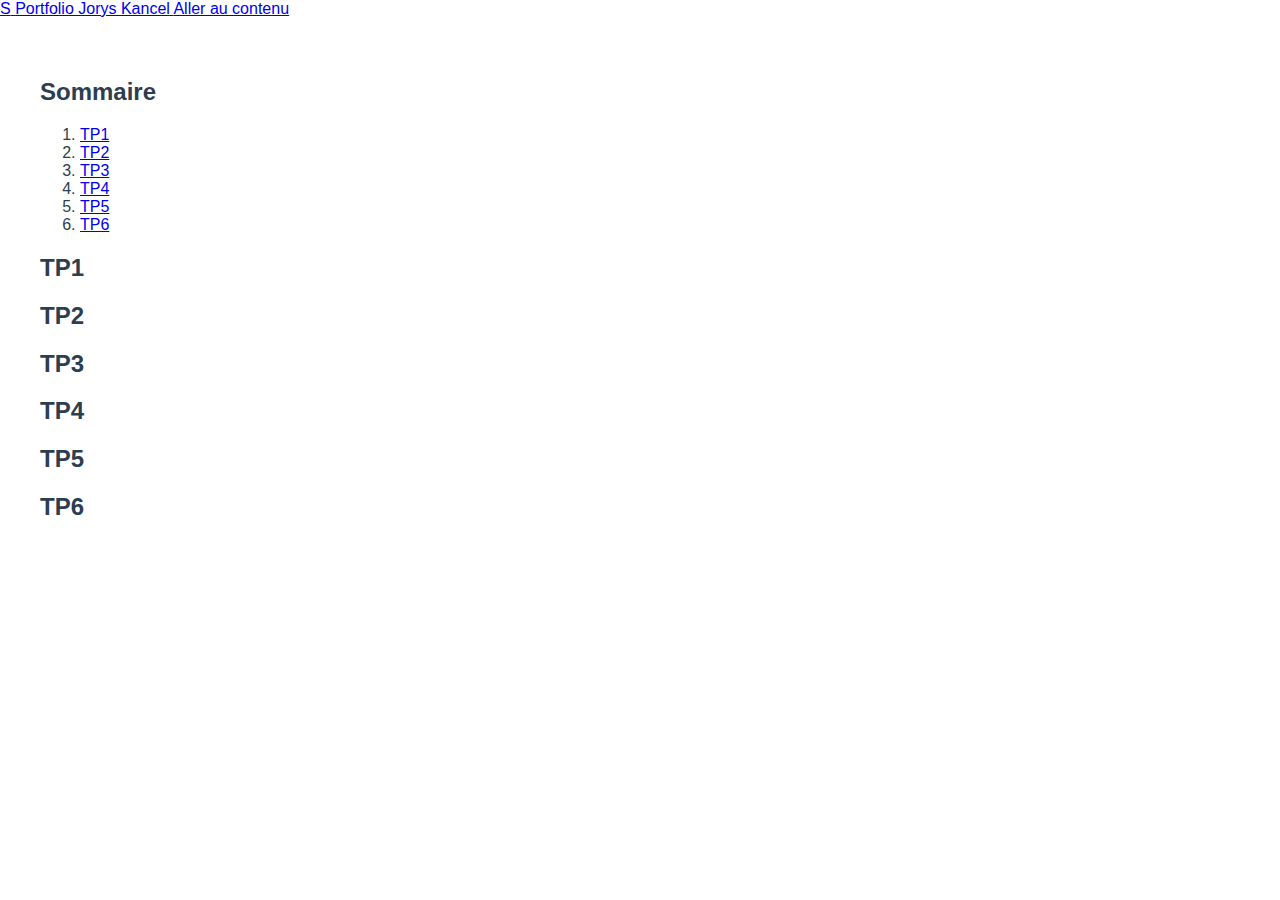
<file: index.html>
<!DOCTYPE html>
<html lang="fr">
<head>
<meta charset="utf-8" />
<meta name="viewport" content="width=device-width, initial-scale=1" />
<title>Sommaire — Mon Site</title>
<meta name="description" content="Page sommaire avec table des matières, sections et style responsive." />
<link rel="preconnect" href="https://fonts.googleapis.com">
<link rel="preconnect" href="https://fonts.gstatic.com" crossorigin>
<link href="https://fonts.googleapis.com/css2?family=Inter:wght@400;600;800&display=swap" rel="stylesheet">
<link rel="stylesheet" href="style.css" />
</head>
<body>
<header class="site-header">
<div class="container header-inner">
<a class="brand" href="#top" aria-label="Accueil">
<span class="logo" aria-hidden="true">S</span>
<span class="brand-text">Portfolio Jorys Kancel</span>
</a>
<a class="skip" href="#contenu">Aller au contenu</a>
</div>
</header>


<main id="top" class="container layout" role="main">
<!-- Table des matières (Sommaire) -->
<aside class="toc" aria-label="Table des matières">
<h2 class="toc__title">Sommaire</h2>
<nav class="toc__nav">
<ol>
<li><a href="#TP1">TP1</a></li>
<li><a href="#TP2">TP2</a></li>
<li><a href="#TP3">TP3</a></li>
<li><a href="#TP4">TP4</a></li>
<li><a href="#TP5">TP5</a></li>
<li><a href="#TP6">TP6</a></li>
</ol>
</nav>
</aside>
<article id="contenu" class="content">
    <section id="TP1" class="section"><h2>TP1</h2></section>
    <section id="TP2" class="section"><h2>TP2</h2></section>
    <section id="TP3" class="section"><h2>TP3</h2></section>
    <section id="TP4" class="section"><h2>TP4</h2></section>
    <section id="TP5" class="section"><h2>TP5</h2></section>
    <section id="TP6" class="section"><h2>TP6</h2></section>
  </article>
</file>
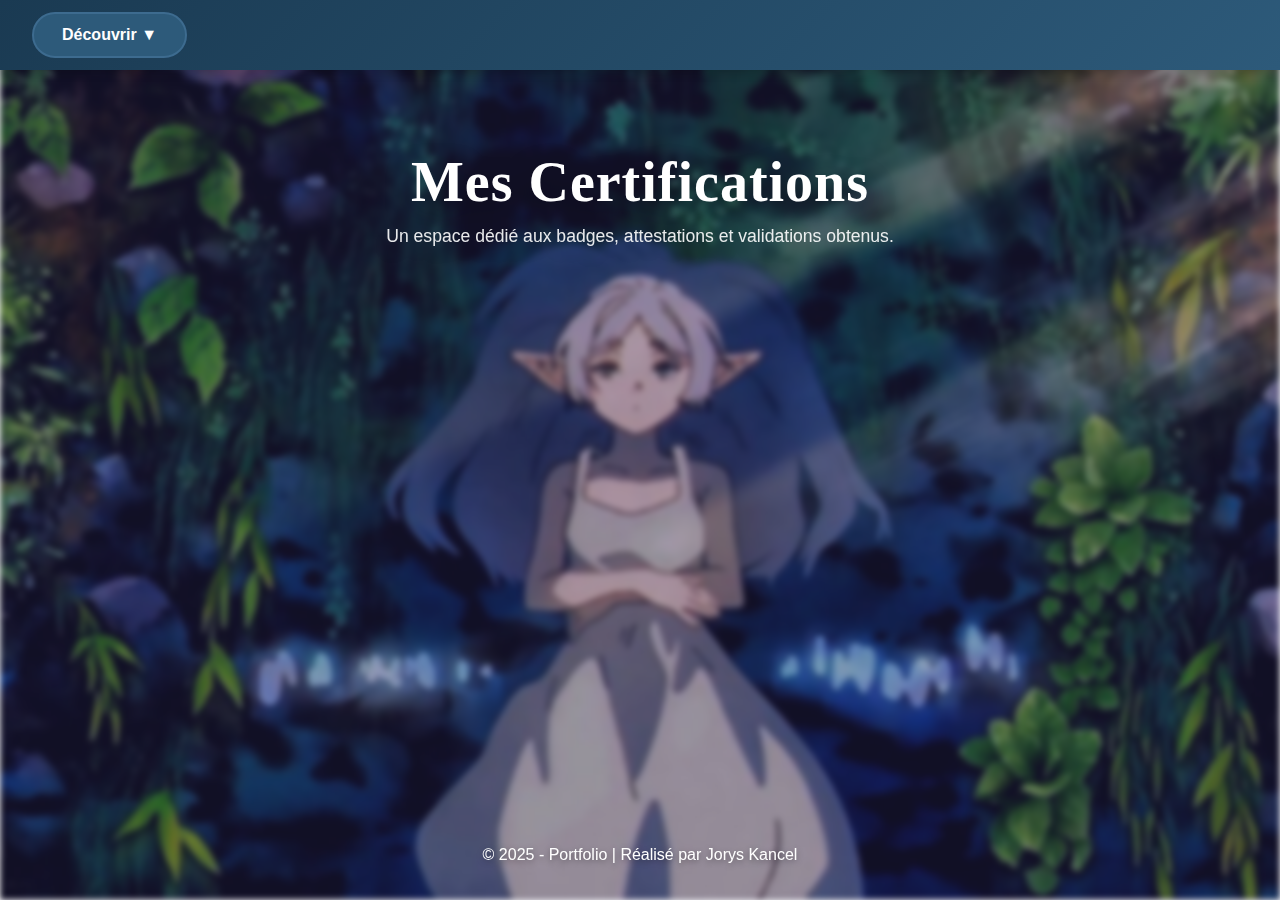
<file: certifications.html>
<!DOCTYPE html>
<html lang="fr">
<head>
    <meta charset="UTF-8">
    <meta name="viewport" content="width=device-width, initial-scale=1.0">
    <title>Mes Certifications - Mon Portfolio</title>
    <link rel="stylesheet" href="style.css">
</head>
<body class="rubrique-page">
    <nav class="navbar">
        <div class="dropdown">
            <button class="dropdown-toggle">Découvrir ▼</button>
            <ul class="submenu">
                <li><a href="travaux.html">Rubrique 1 : Mes Travaux</a></li>
                <li><a href="notes.html">Rubrique 2 : Mes Notes de cours</a></li>
                <li><a href="certifications.html">Rubrique 3 : Mes Certifications</a></li>
                <li><a href="projet_final.html">Rubrique 4 : Projet Final</a></li>
                <li><a href="diaporama.html">Rubrique 5 : Diaporama de Soutenance</a></li>
            </ul>
        </div>
    </nav>

    <main class="rubrique-content">
        <div class="rubrique-hero">
            <h1>Mes Certifications</h1>
            <p>Un espace dédié aux badges, attestations et validations obtenus.</p>
        </div>

    </main>

    <footer>
        <p>© 2025 - Portfolio | Réalisé par Jorys Kancel</p>
    </footer>

    <script>
        const dropdown = document.querySelector('.dropdown');
        const toggleBtn = document.querySelector('.dropdown-toggle');

        toggleBtn.addEventListener('click', () => {
            dropdown.classList.toggle('open');
        });

        document.addEventListener('click', (event) => {
            if (!dropdown.contains(event.target) && dropdown.classList.contains('open')) {
                dropdown.classList.remove('open');
            }
        });
    </script>
</body>
</html>
</file>
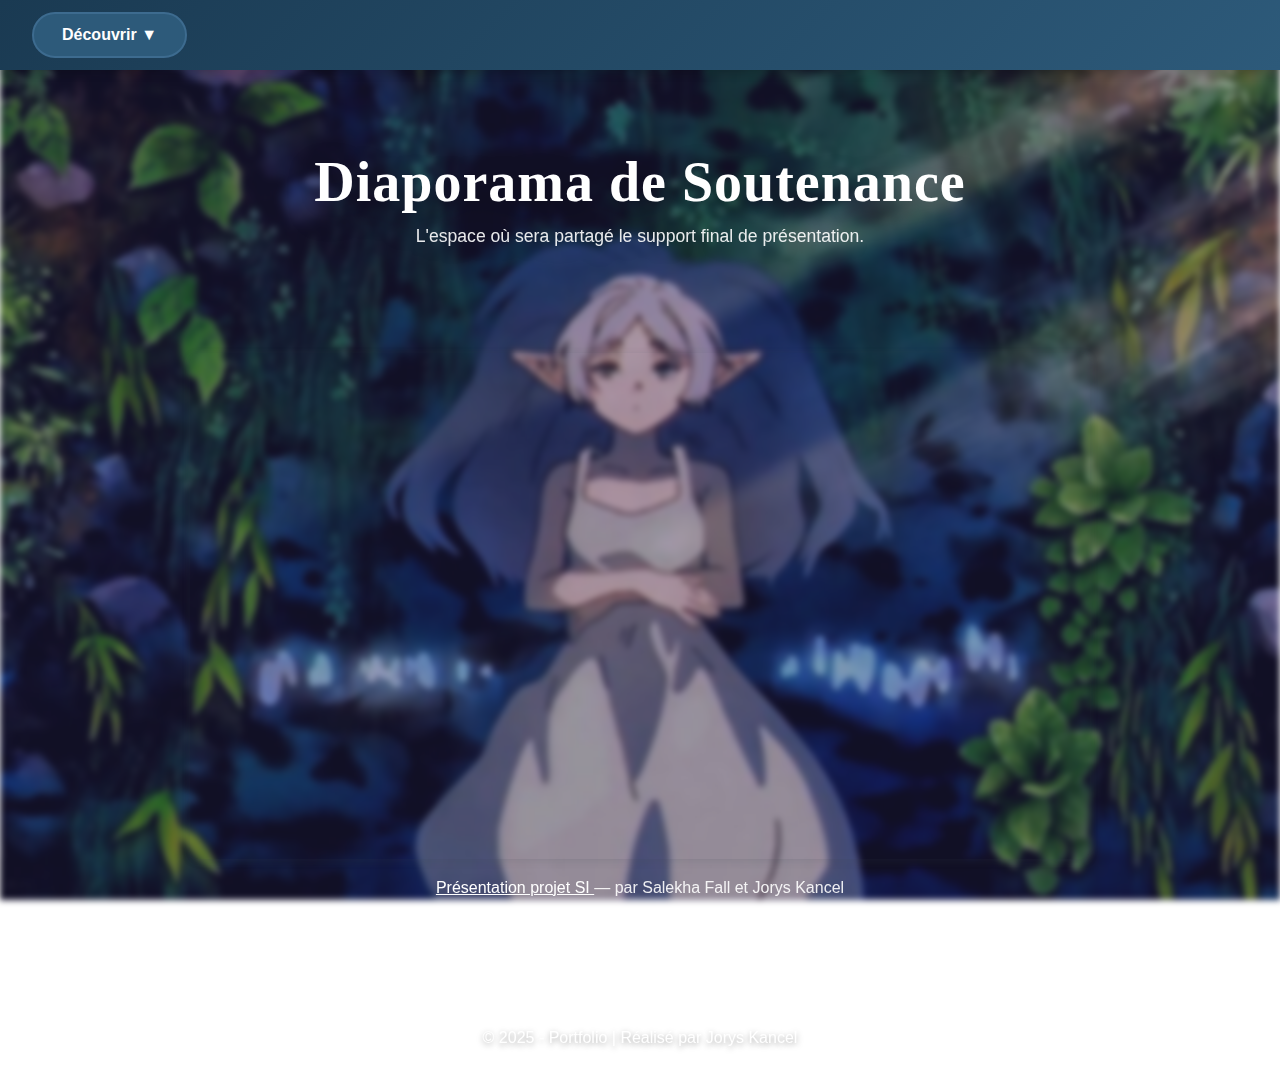
<file: diaporama.html>
<!DOCTYPE html>
<html lang="fr">
<head>
    <meta charset="UTF-8">
    <meta name="viewport" content="width=device-width, initial-scale=1.0">
    <title>Diaporama de Soutenance - Mon Portfolio</title>
    <link rel="stylesheet" href="style.css">
</head>
<body class="rubrique-page">
    <nav class="navbar">
        <div class="dropdown">
            <button class="dropdown-toggle">Découvrir ▼</button>
            <ul class="submenu">
                <li><a href="travaux.html">Rubrique 1 : Mes Travaux</a></li>
                <li><a href="notes.html">Rubrique 2 : Mes Notes de cours</a></li>
                <li><a href="certifications.html">Rubrique 3 : Mes Certifications</a></li>
                <li><a href="projet_final.html">Rubrique 4 : Projet Final</a></li>
                <li><a href="diaporama.html">Rubrique 5 : Diaporama de Soutenance</a></li>
            </ul>
        </div>
    </nav>

    <main class="rubrique-content">
        <div class="rubrique-hero">
            <h1>Diaporama de Soutenance</h1>
            <p>L'espace où sera partagé le support final de présentation.</p>
        </div>

        <section style="max-width: 900px; margin: 0 auto; padding: 20px;">
            <div style="position: relative; width: 100%; height: 0; padding-top: 56.25%; box-shadow: 0 2px 8px rgba(63,69,81,0.16); margin-top: 1.6em; margin-bottom: 0.9em; overflow: hidden; border-radius: 8px;">
                <iframe loading="lazy"
                    src="https://www.canva.com/design/DAG5gSnfC78/K8obz5IyRmwnClAVl70rfw/view?embed"
                    allowfullscreen
                    style="position: absolute; top: 0; left: 0; width: 100%; height: 100%; border: none;">
                </iframe>
            </div>

            <p style="text-align: center; color: rgba(255,255,255,0.9); margin-top: 20px;">
                <a href="https://www.canva.com/design/DAG5gSnfC78/K8obz5IyRmwnClAVl70rfw/view?utm_content=DAG5gSnfC78&utm_campaign=designshare&utm_medium=embeds&utm_source=link"
                   target="_blank" rel="noopener"
                   style="color: #ffffff; text-decoration: underline;">
                    Présentation projet SI
                </a>
                — par Salekha Fall et Jorys Kancel
            </p>
        </section>
    </main>

    <footer>
        <p>© 2025 - Portfolio | Réalisé par Jorys Kancel</p>
    </footer>

    <script>
        const dropdown = document.querySelector('.dropdown');
        const toggleBtn = document.querySelector('.dropdown-toggle');

        toggleBtn.addEventListener('click', () => {
            dropdown.classList.toggle('open');
        });

        document.addEventListener('click', (event) => {
            if (!dropdown.contains(event.target) && dropdown.classList.contains('open')) {
                dropdown.classList.remove('open');
            }
        });
    </script>
</body>
</html>
</file>
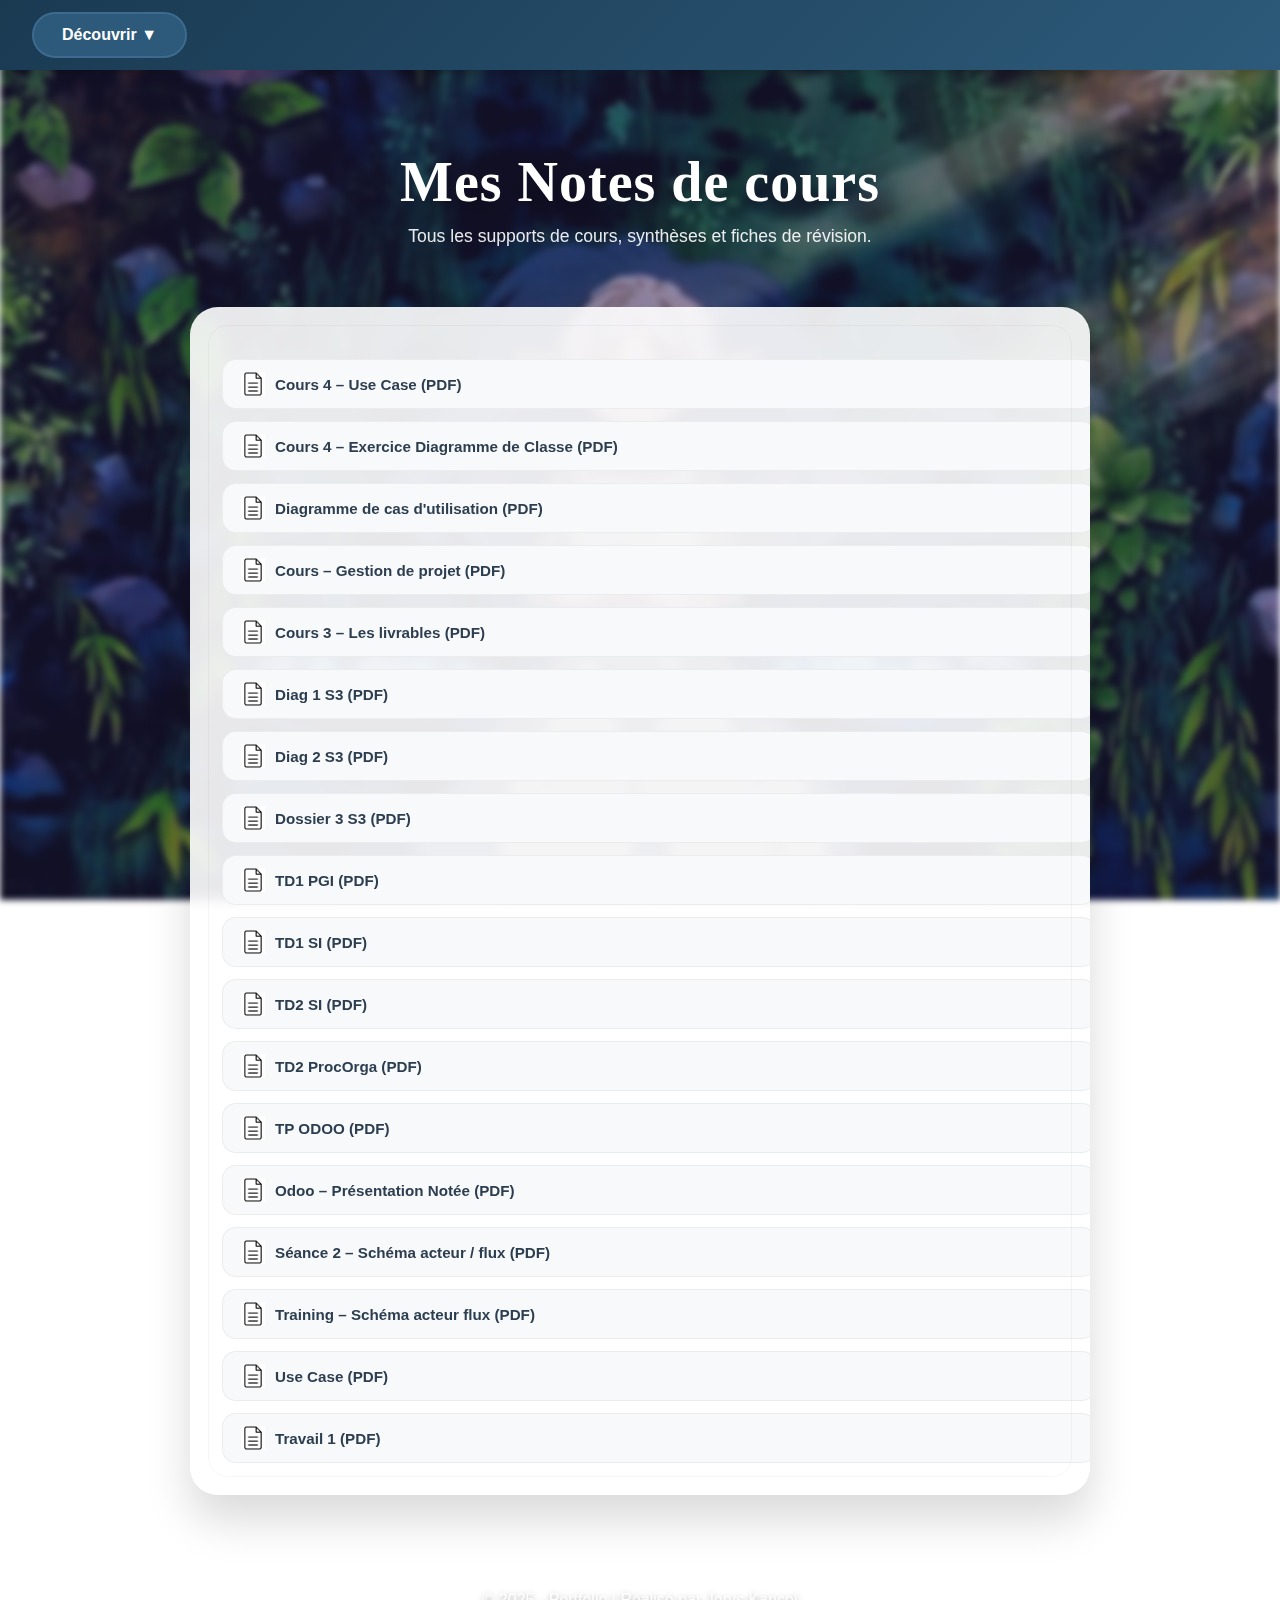
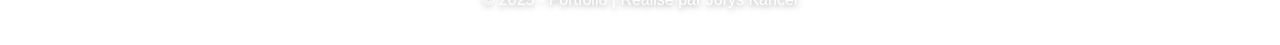
<file: notes.html>
<!DOCTYPE html>
<html lang="fr">
<head>
    <meta charset="UTF-8">
    <meta name="viewport" content="width=device-width, initial-scale=1.0">
    <title>Mes Notes de cours - Mon Portfolio</title>
    <link rel="stylesheet" href="style.css">
</head>
<body class="rubrique-page">
    <nav class="navbar">
        <div class="dropdown">
            <button class="dropdown-toggle">Découvrir ▼</button>
            <ul class="submenu">
                <li><a href="travaux.html">Rubrique 1 : Mes Travaux</a></li>
                <li><a href="notes.html">Rubrique 2 : Mes Notes de cours</a></li>
                <li><a href="certifications.html">Rubrique 3 : Mes Certifications</a></li>
                <li><a href="projet_final.html">Rubrique 4 : Projet Final</a></li>
                <li><a href="diaporama.html">Rubrique 5 : Diaporama de Soutenance</a></li>
            </ul>
        </div>
    </nav>

    <main class="rubrique-content">
        <div class="rubrique-hero">
            <h1>Mes Notes de cours</h1>
            <p>Tous les supports de cours, synthèses et fiches de révision.</p>
        </div>

        <section style="max-width: 900px; margin: 0 auto;">
            <article class="seance-card">
                <div class="documents-list">

    <div class="document">
        <img src="img/pdf-icon.png" alt="PDF" class="icon">
        <a href="documents/Cours 4-use-case.pdf" target="_blank">Cours 4 – Use Case (PDF)</a>
    </div>

    <div class="document">
        <img src="img/pdf-icon.png" alt="PDF" class="icon">
        <a href="documents/Cours-4-Exercice-diagramme-de-classe.pdf" target="_blank">Cours 4 – Exercice Diagramme de Classe (PDF)</a>
    </div>

    <div class="document">
        <img src="img/pdf-icon.png" alt="PDF" class="icon">
        <a href="documents/Cours3-diagramme-de-cas-d'utilisation.pdf" target="_blank">Diagramme de cas d'utilisation (PDF)</a>
    </div>

    <div class="document">
        <img src="img/pdf-icon.png" alt="PDF" class="icon">
        <a href="documents/Cours-gestion-de-projet.pdf" target="_blank">Cours – Gestion de projet (PDF)</a>
    </div>

    <div class="document">
        <img src="img/pdf-icon.png" alt="PDF" class="icon">
        <a href="documents/Cours-3-leslivrables.pdf" target="_blank">Cours 3 – Les livrables (PDF)</a>
    </div>

    <div class="document">
        <img src="img/pdf-icon.png" alt="PDF" class="icon">
        <a href="documents/Diag1S3.pdf" target="_blank">Diag 1 S3 (PDF)</a>
    </div>

    <div class="document">
        <img src="img/pdf-icon.png" alt="PDF" class="icon">
        <a href="documents/Diag2S3.pdf" target="_blank">Diag 2 S3 (PDF)</a>
    </div>

    <div class="document">
        <img src="img/pdf-icon.png" alt="PDF" class="icon">
        <a href="documents/dossier3S3.pdf" target="_blank">Dossier 3 S3 (PDF)</a>
    </div>

    <div class="document">
        <img src="img/pdf-icon.png" alt="PDF" class="icon">
        <a href="documents/td1PGI.pdf" target="_blank">TD1 PGI (PDF)</a>
    </div>

    <div class="document">
        <img src="img/pdf-icon.png" alt="PDF" class="icon">
        <a href="documents/TD1SI.pdf" target="_blank">TD1 SI (PDF)</a>
    </div>

    <div class="document">
        <img src="img/pdf-icon.png" alt="PDF" class="icon">
        <a href="documents/TD2SI.pdf" target="_blank">TD2 SI (PDF)</a>
    </div>

    <div class="document">
        <img src="img/pdf-icon.png" alt="PDF" class="icon">
        <a href="documents/TD2_ProcOrga.pdf" target="_blank">TD2 ProcOrga (PDF)</a>
    </div>

    <div class="document">
        <img src="img/pdf-icon.png" alt="PDF" class="icon">
        <a href="documents/TP ODOO.pdf" target="_blank">TP ODOO (PDF)</a>
    </div>

    <div class="document">
        <img src="img/pdf-icon.png" alt="PDF" class="icon">
        <a href="documents/Odoo_présentation_note.pdf" target="_blank">Odoo – Présentation Notée (PDF)</a>
    </div>

    <div class="document">
        <img src="img/pdf-icon.png" alt="PDF" class="icon">
        <a href="documents/Seance2-schéma-acteur-flux.pdf" target="_blank">Séance 2 – Schéma acteur / flux (PDF)</a>
    </div>

    <div class="document">
        <img src="img/pdf-icon.png" alt="PDF" class="icon">
        <a href="documents/training shéma acteur flux.pdf" target="_blank">Training – Schéma acteur flux (PDF)</a>
    </div>

    <div class="document">
        <img src="img/pdf-icon.png" alt="PDF" class="icon">
        <a href="documents/USE CASE.pdf" target="_blank">Use Case (PDF)</a>
    </div>

    <div class="document">
        <img src="img/pdf-icon.png" alt="PDF" class="icon">
        <a href="documents/travail1.pdf" target="_blank">Travail 1 (PDF)</a>
    </div>

</div>

            </article>
        </section>
    </main>

    <footer>
        <p>© 2025 - Portfolio | Réalisé par Jorys Kancel</p>
    </footer>

    <script>
        const dropdown = document.querySelector('.dropdown');
        const toggleBtn = document.querySelector('.dropdown-toggle');

        toggleBtn.addEventListener('click', () => {
            dropdown.classList.toggle('open');
        });

        document.addEventListener('click', (event) => {
            if (!dropdown.contains(event.target) && dropdown.classList.contains('open')) {
                dropdown.classList.remove('open');
            }
        });
    </script>
</body>
</html>
</file>
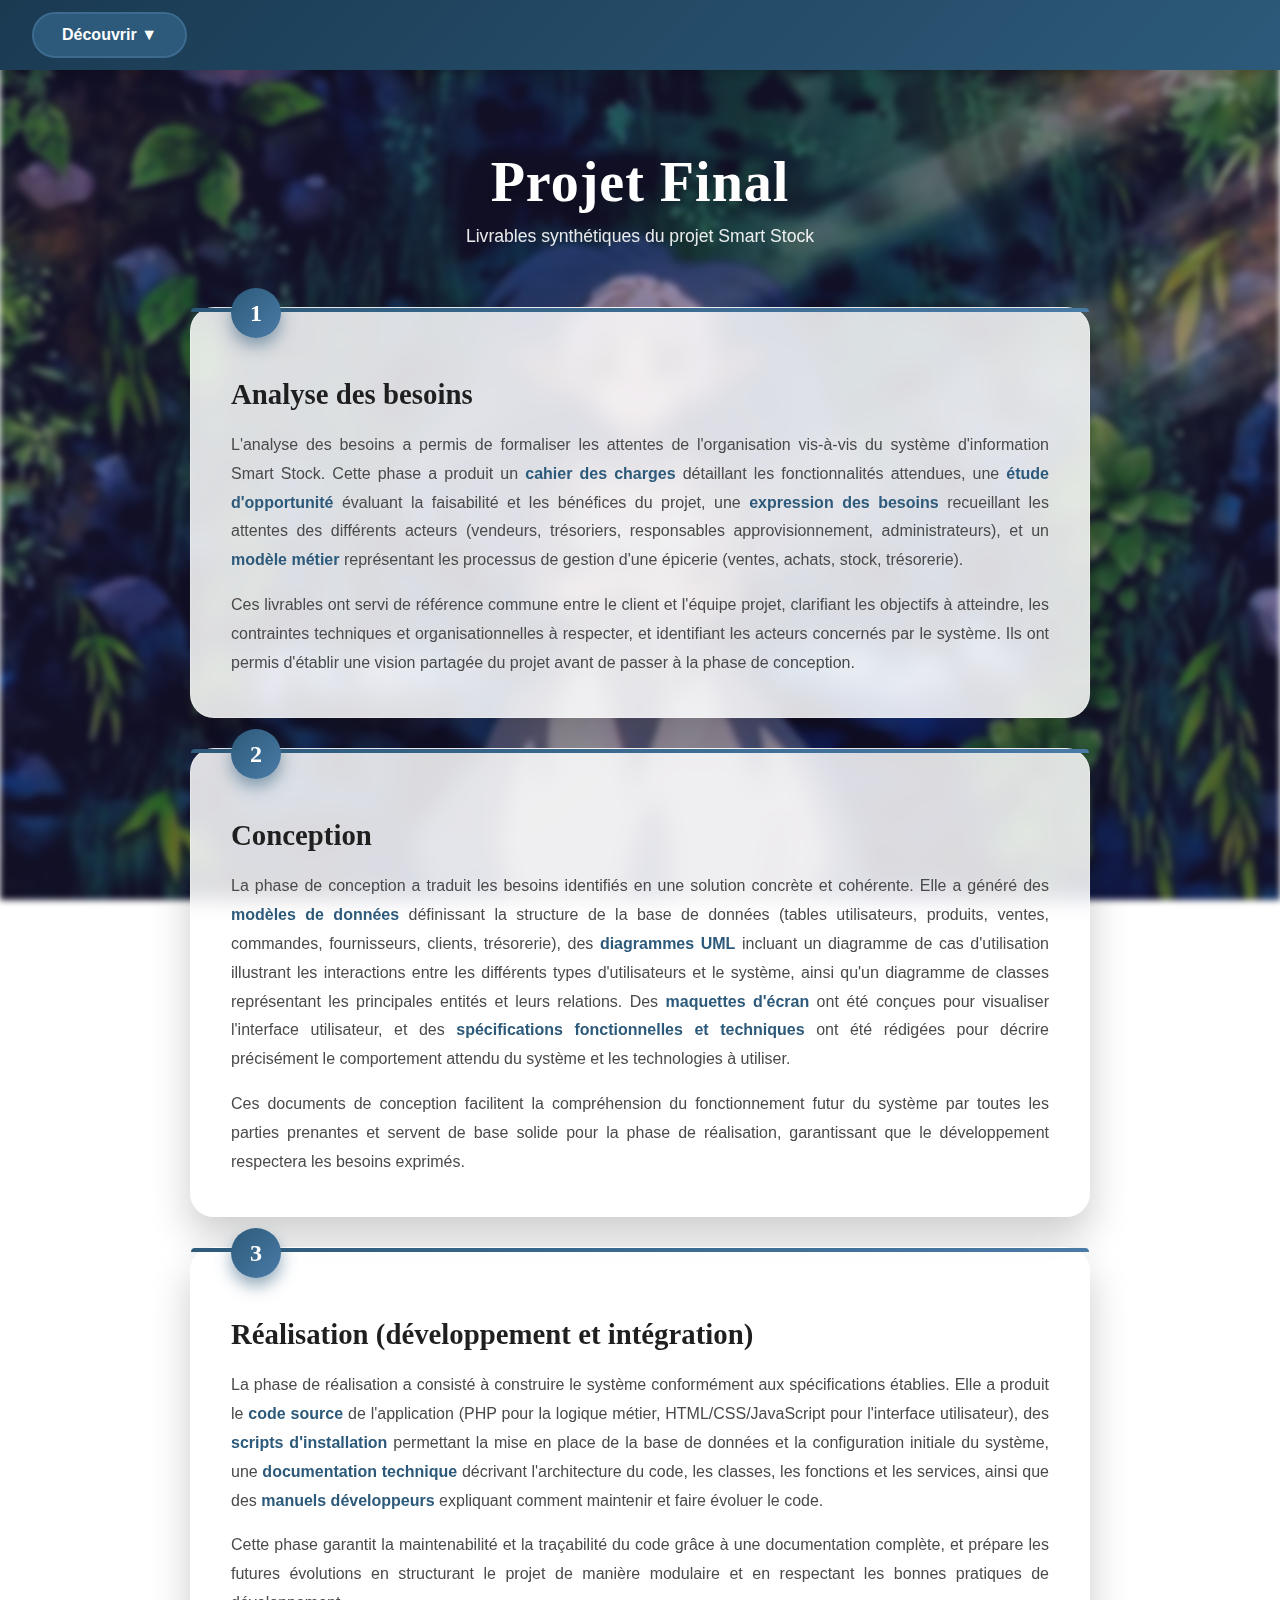
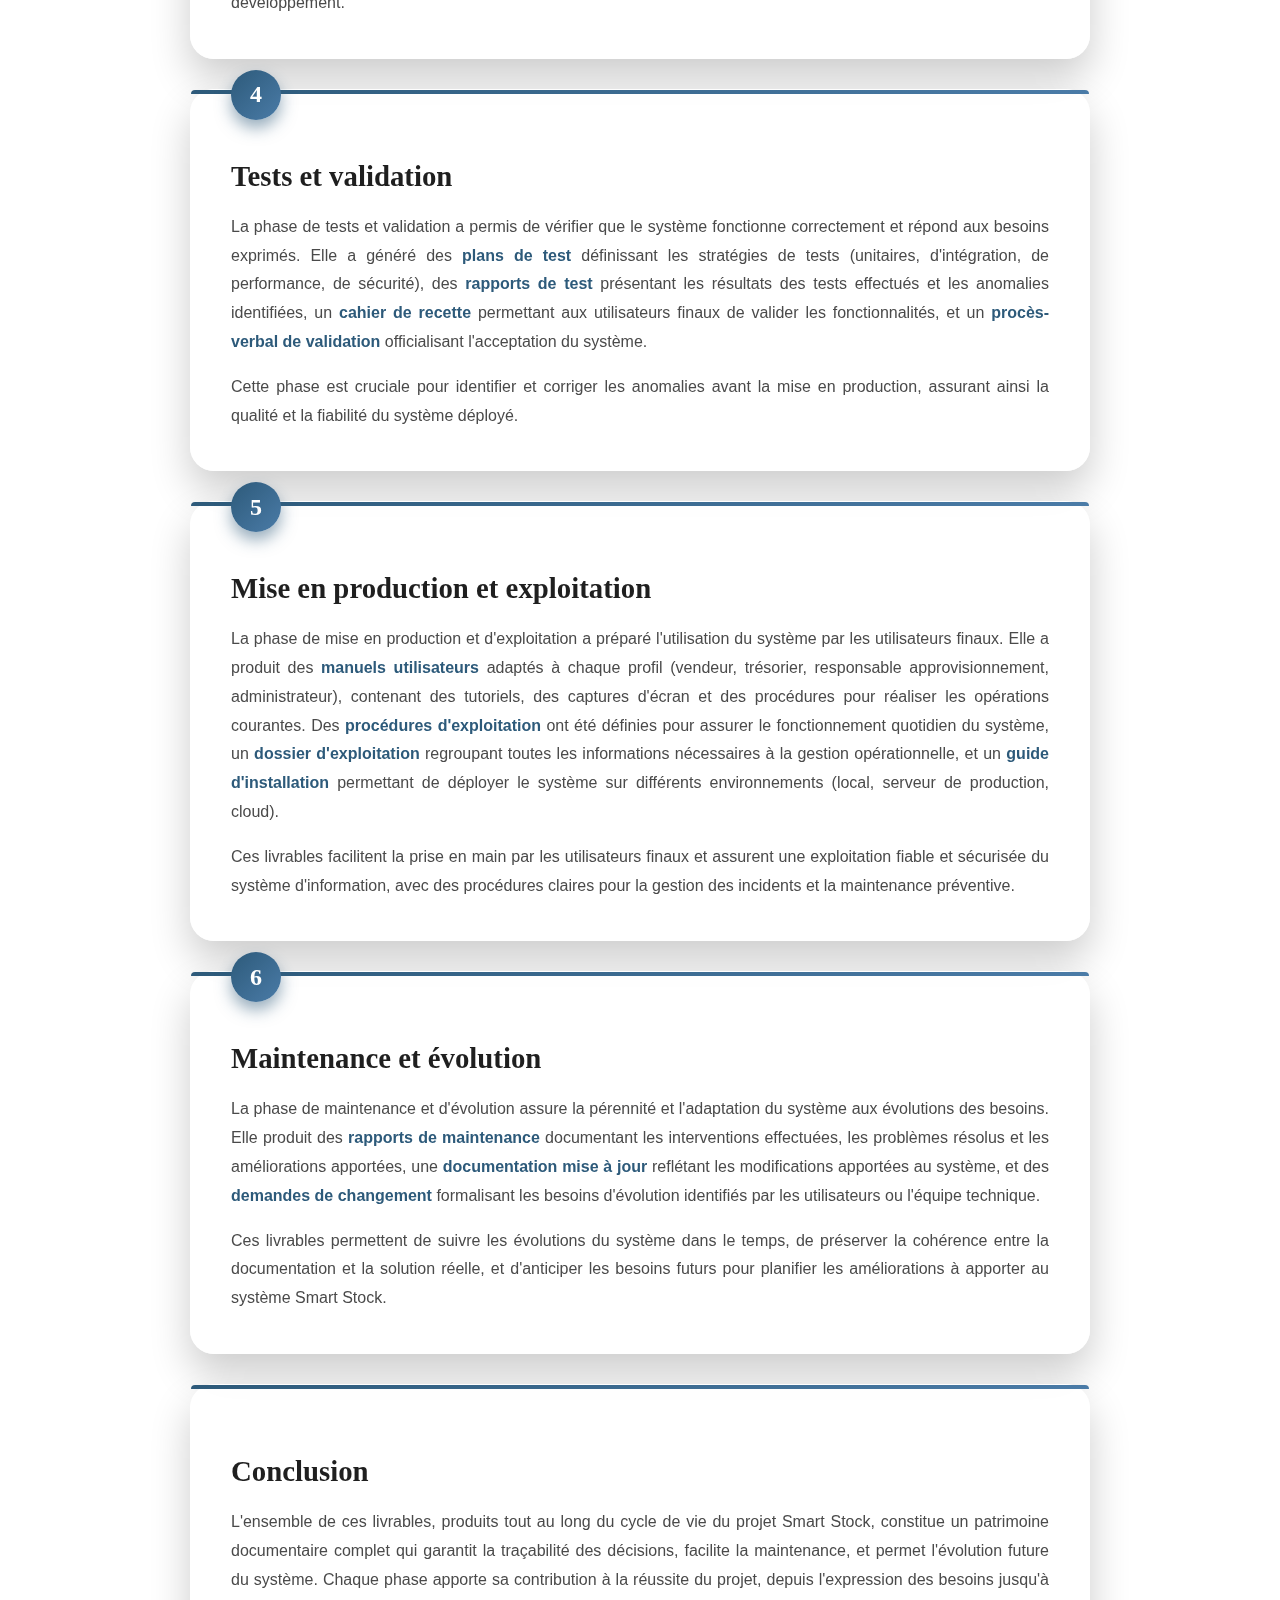
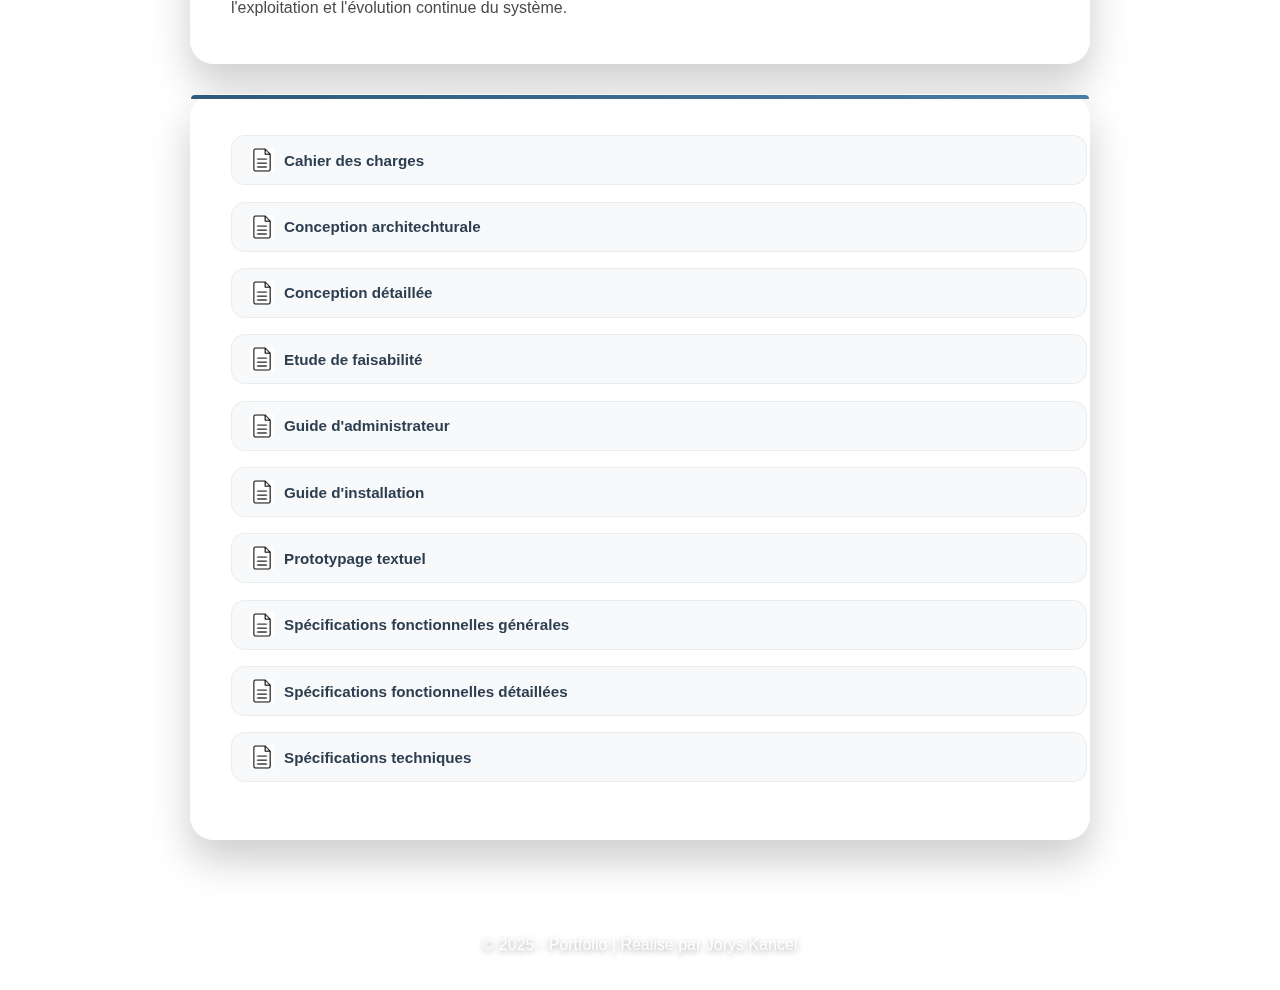
<file: projet_final.html>
<!DOCTYPE html>
<html lang="fr">
<head>
    <meta charset="UTF-8">
    <meta name="viewport" content="width=device-width, initial-scale=1.0">
    <title>Projet Final - Mon Portfolio</title>
    <link rel="stylesheet" href="style.css">
</head>
<body class="rubrique-page">
    <nav class="navbar">
        <div class="dropdown">
            <button class="dropdown-toggle">Découvrir ▼</button>
            <ul class="submenu">
                <li><a href="travaux.html">Rubrique 1 : Mes Travaux</a></li>
                <li><a href="notes.html">Rubrique 2 : Mes Notes de cours</a></li>
                <li><a href="certifications.html">Rubrique 3 : Mes Certifications</a></li>
                <li><a href="projet_final.html">Rubrique 4 : Projet Final</a></li>
                <li><a href="diaporama.html">Rubrique 5 : Diaporama de Soutenance</a></li>
            </ul>
        </div>
    </nav>

    <main class="rubrique-content">
        <div class="rubrique-hero">
            <h1>Projet Final</h1>
            <p>Livrables synthétiques du projet Smart Stock</p>
        </div>

        <section class="livrables-container">
            <article class="livrable-card">
                <div class="livrable-number">1</div>
                <h2>Analyse des besoins</h2>
                <p>L'analyse des besoins a permis de formaliser les attentes de l'organisation vis-à-vis du système d'information Smart Stock. Cette phase a produit un <strong>cahier des charges</strong> détaillant les fonctionnalités attendues, une <strong>étude d'opportunité</strong> évaluant la faisabilité et les bénéfices du projet, une <strong>expression des besoins</strong> recueillant les attentes des différents acteurs (vendeurs, trésoriers, responsables approvisionnement, administrateurs), et un <strong>modèle métier</strong> représentant les processus de gestion d'une épicerie (ventes, achats, stock, trésorerie).</p>
                <p>Ces livrables ont servi de référence commune entre le client et l'équipe projet, clarifiant les objectifs à atteindre, les contraintes techniques et organisationnelles à respecter, et identifiant les acteurs concernés par le système. Ils ont permis d'établir une vision partagée du projet avant de passer à la phase de conception.</p>
            </article>

            <article class="livrable-card">
                <div class="livrable-number">2</div>
                <h2>Conception</h2>
                <p>La phase de conception a traduit les besoins identifiés en une solution concrète et cohérente. Elle a généré des <strong>modèles de données</strong> définissant la structure de la base de données (tables utilisateurs, produits, ventes, commandes, fournisseurs, clients, trésorerie), des <strong>diagrammes UML</strong> incluant un diagramme de cas d'utilisation illustrant les interactions entre les différents types d'utilisateurs et le système, ainsi qu'un diagramme de classes représentant les principales entités et leurs relations. Des <strong>maquettes d'écran</strong> ont été conçues pour visualiser l'interface utilisateur, et des <strong>spécifications fonctionnelles et techniques</strong> ont été rédigées pour décrire précisément le comportement attendu du système et les technologies à utiliser.</p>
                <p>Ces documents de conception facilitent la compréhension du fonctionnement futur du système par toutes les parties prenantes et servent de base solide pour la phase de réalisation, garantissant que le développement respectera les besoins exprimés.</p>
            </article>

            <article class="livrable-card">
                <div class="livrable-number">3</div>
                <h2>Réalisation (développement et intégration)</h2>
                <p>La phase de réalisation a consisté à construire le système conformément aux spécifications établies. Elle a produit le <strong>code source</strong> de l'application (PHP pour la logique métier, HTML/CSS/JavaScript pour l'interface utilisateur), des <strong>scripts d'installation</strong> permettant la mise en place de la base de données et la configuration initiale du système, une <strong>documentation technique</strong> décrivant l'architecture du code, les classes, les fonctions et les services, ainsi que des <strong>manuels développeurs</strong> expliquant comment maintenir et faire évoluer le code.</p>
                <p>Cette phase garantit la maintenabilité et la traçabilité du code grâce à une documentation complète, et prépare les futures évolutions en structurant le projet de manière modulaire et en respectant les bonnes pratiques de développement.</p>
            </article>

            <article class="livrable-card">
                <div class="livrable-number">4</div>
                <h2>Tests et validation</h2>
                <p>La phase de tests et validation a permis de vérifier que le système fonctionne correctement et répond aux besoins exprimés. Elle a généré des <strong>plans de test</strong> définissant les stratégies de tests (unitaires, d'intégration, de performance, de sécurité), des <strong>rapports de test</strong> présentant les résultats des tests effectués et les anomalies identifiées, un <strong>cahier de recette</strong> permettant aux utilisateurs finaux de valider les fonctionnalités, et un <strong>procès-verbal de validation</strong> officialisant l'acceptation du système.</p>
                <p>Cette phase est cruciale pour identifier et corriger les anomalies avant la mise en production, assurant ainsi la qualité et la fiabilité du système déployé.</p>
            </article>

            <article class="livrable-card">
                <div class="livrable-number">5</div>
                <h2>Mise en production et exploitation</h2>
                <p>La phase de mise en production et d'exploitation a préparé l'utilisation du système par les utilisateurs finaux. Elle a produit des <strong>manuels utilisateurs</strong> adaptés à chaque profil (vendeur, trésorier, responsable approvisionnement, administrateur), contenant des tutoriels, des captures d'écran et des procédures pour réaliser les opérations courantes. Des <strong>procédures d'exploitation</strong> ont été définies pour assurer le fonctionnement quotidien du système, un <strong>dossier d'exploitation</strong> regroupant toutes les informations nécessaires à la gestion opérationnelle, et un <strong>guide d'installation</strong> permettant de déployer le système sur différents environnements (local, serveur de production, cloud).</p>
                <p>Ces livrables facilitent la prise en main par les utilisateurs finaux et assurent une exploitation fiable et sécurisée du système d'information, avec des procédures claires pour la gestion des incidents et la maintenance préventive.</p>
            </article>

            <article class="livrable-card">
                <div class="livrable-number">6</div>
                <h2>Maintenance et évolution</h2>
                <p>La phase de maintenance et d'évolution assure la pérennité et l'adaptation du système aux évolutions des besoins. Elle produit des <strong>rapports de maintenance</strong> documentant les interventions effectuées, les problèmes résolus et les améliorations apportées, une <strong>documentation mise à jour</strong> reflétant les modifications apportées au système, et des <strong>demandes de changement</strong> formalisant les besoins d'évolution identifiés par les utilisateurs ou l'équipe technique.</p>
                <p>Ces livrables permettent de suivre les évolutions du système dans le temps, de préserver la cohérence entre la documentation et la solution réelle, et d'anticiper les besoins futurs pour planifier les améliorations à apporter au système Smart Stock.</p>
            </article>

            <article class="livrable-card">
                <h2>Conclusion</h2>
                <p>L'ensemble de ces livrables, produits tout au long du cycle de vie du projet Smart Stock, constitue un patrimoine documentaire complet qui garantit la traçabilité des décisions, facilite la maintenance, et permet l'évolution future du système. Chaque phase apporte sa contribution à la réussite du projet, depuis l'expression des besoins jusqu'à l'exploitation et l'évolution continue du système.</p>
            </article>

            <article class="livrable-card">
                <div class="document">
                    <img src="img/pdf-icon.png" alt="PDF" class="icon">
                    <a href="documents/livrables/CahierDesCharges.docx" target="_blank">Cahier des charges</a>
                </div>

                <div class="document">
                    <img src="img/pdf-icon.png" alt="PDF" class="icon">
                    <a href="documents/livrables/Conception_architecturale.docx" target="_blank">Conception architechturale</a>
                </div>

                <div class="document">
                    <img src="img/pdf-icon.png" alt="PDF" class="icon">
                    <a href="documents/livrables/Conception_détaillee.docx" target="_blank">Conception détaillée</a>
                </div>

                <div class="document">
                    <img src="img/pdf-icon.png" alt="PDF" class="icon">
                    <a href="documents/livrables/Etude_de_faisabilite_PGI_Epicerie.docx" target="_blank">Etude de faisabilité</a>
                </div>

                <div class="document">
                    <img src="img/pdf-icon.png" alt="PDF" class="icon">
                    <a href="documents/livrables/GuideAdmin.docx" target="_blank">Guide d'administrateur</a>
                </div>

                <div class="document">
                    <img src="img/pdf-icon.png" alt="PDF" class="icon">
                    <a href="documents/livrables/guideInstallation.docx" target="_blank">Guide d'installation</a>
                </div>

                <div class="document">
                    <img src="img/pdf-icon.png" alt="PDF" class="icon">
                    <a href="documents/livrables/Prototype.docx" target="_blank">Prototypage textuel</a>
                </div>

                <div class="document">
                    <img src="img/pdf-icon.png" alt="PDF" class="icon">
                    <a href="documents/livrables/Specifications_fonctionnelles_generales.docx" target="_blank">Spécifications fonctionnelles générales</a>
                </div>

                <div class="document">
                    <img src="img/pdf-icon.png" alt="PDF" class="icon">
                    <a href="documents/livrables/Specifications_fonctionnelles_detaillees.docx" target="_blank">Spécifications fonctionnelles détaillées</a>
                </div>

                <div class="document">
                    <img src="img/pdf-icon.png" alt="PDF" class="icon">
                    <a href="documents/livrables/Specifications_techniques.docx" target="_blank">Spécifications techniques</a>
                </div>

            </article>
        </section>
    </main>

    <footer>
        <p>© 2025 - Portfolio | Réalisé par Jorys Kancel</p>
    </footer>

    <script>
        const dropdown = document.querySelector('.dropdown');
        const toggleBtn = document.querySelector('.dropdown-toggle');

        toggleBtn.addEventListener('click', () => {
            dropdown.classList.toggle('open');
        });

        document.addEventListener('click', (event) => {
            if (!dropdown.contains(event.target) && dropdown.classList.contains('open')) {
                dropdown.classList.remove('open');
            }
        });
    </script>
</body>
</html>
</file>
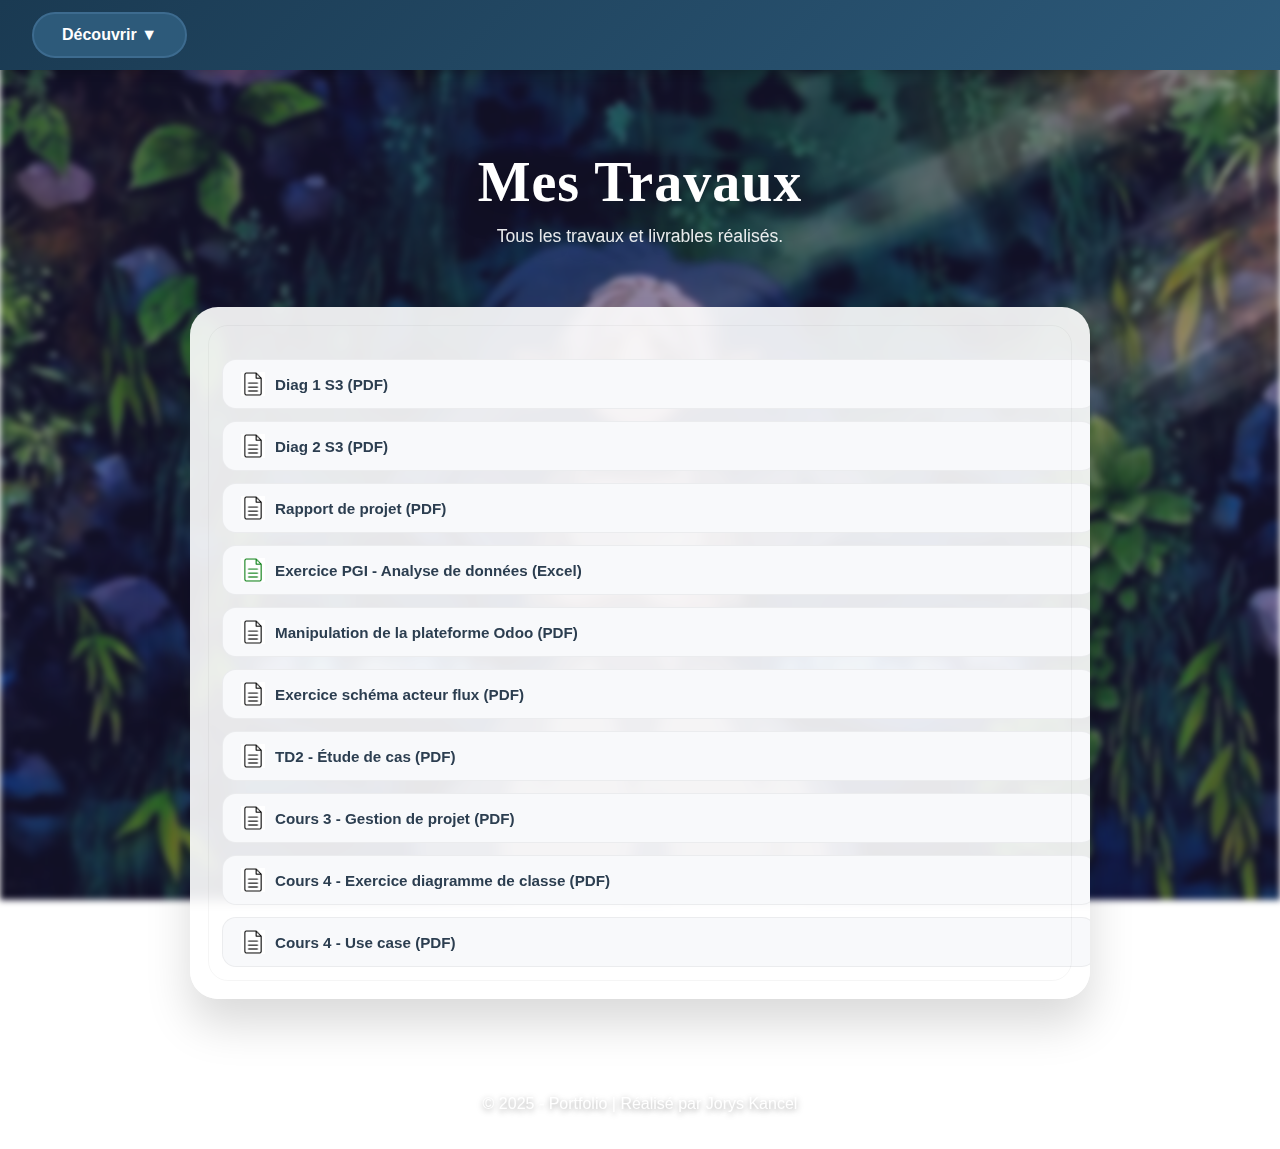
<file: travaux.html>
<!DOCTYPE html>
<html lang="fr">
<head>
    <meta charset="UTF-8">
    <meta name="viewport" content="width=device-width, initial-scale=1.0">
    <title>Mes Travaux - Mon Portfolio</title>
    <link rel="stylesheet" href="style.css">
</head>
<body class="rubrique-page">
    <nav class="navbar">
        <div class="dropdown">
            <button class="dropdown-toggle">Découvrir ▼</button>
            <ul class="submenu">
                <li><a href="travaux.html">Rubrique 1 : Mes Travaux</a></li>
                <li><a href="notes.html">Rubrique 2 : Mes Notes de cours</a></li>
                <li><a href="certifications.html">Rubrique 3 : Mes Certifications</a></li>
                <li><a href="projet_final.html">Rubrique 4 : Projet Final</a></li>
                <li><a href="diaporama.html">Rubrique 5 : Diaporama de Soutenance</a></li>
            </ul>
        </div>
    </nav>

    <main class="rubrique-content">
        <div class="rubrique-hero">
            <h1>Mes Travaux</h1>
            <p>Tous les travaux et livrables réalisés.</p>
        </div>

        <section style="max-width: 900px; margin: 0 auto;">
            <article class="seance-card">
                <div class="documents-list">
                    <div class="document">
        <img src="img/pdf-icon.png" alt="PDF" class="icon">
        <a href="documents/Diag1S3.pdf" target="_blank">Diag 1 S3 (PDF)</a>
    </div>

            <div class="document">
                <img src="img/pdf-icon.png" alt="PDF" class="icon">
                <a href="documents/Diag2S3.pdf" target="_blank">Diag 2 S3 (PDF)</a>
            </div>
                    <div class="document">
                        <img src="img/pdf-icon.png" alt="PDF" class="icon">
                        <a href="documents/travail1.pdf" target="_blank">Rapport de projet (PDF)</a>
                    </div>
                    <div class="document">
                        <img src="img/excel-icon.png" alt="Excel" class="icon">
                        <a href="documents/PGI_exercice.xlsx" target="_blank">Exercice PGI - Analyse de données (Excel)</a>
                    </div>
                    <div class="document">
                        <img src="img/pdf-icon.png" alt="PDF" class="icon">
                        <a href="documents/TP2 Odoo.pdf" target="_blank">Manipulation de la plateforme Odoo (PDF)</a>
                    </div>
                    <div class="document">
                        <img src="img/pdf-icon.png" alt="PDF" class="icon">
                        <a href="documents/Seance2-schéma-acteur-flux.pdf" target="_blank">Exercice schéma acteur flux (PDF)</a>
                    </div>
                    <div class="document">
                        <img src="img/pdf-icon.png" alt="PDF" class="icon">
                        <a href="documents/TD2_etude de cas.pdf" target="_blank">TD2 - Étude de cas (PDF)</a>
                    </div>
                    <div class="document">
                        <img src="img/pdf-icon.png" alt="PDF" class="icon">
                        <a href="documents/Cours-3-gestion-de-projet.pdf" target="_blank">Cours 3 - Gestion de projet (PDF)</a>
                    </div>
                    <div class="document">
                        <img src="img/pdf-icon.png" alt="PDF" class="icon">
                        <a href="documents/Cours-4-Exercice-diagramme-de-classe.pdf" target="_blank">Cours 4 - Exercice diagramme de classe (PDF)</a>
                    </div>
                    <div class="document">
                        <img src="img/pdf-icon.png" alt="PDF" class="icon">
                        <a href="documents/Cours 4-use-case.pdf" target="_blank">Cours 4 - Use case (PDF)</a>
                    </div>
                </div>
            </article>
        </section>
    </main>

    <footer>
        <p>© 2025 - Portfolio | Réalisé par Jorys Kancel</p>
    </footer>

    <script>
        const dropdown = document.querySelector('.dropdown');
        const toggleBtn = document.querySelector('.dropdown-toggle');

        toggleBtn.addEventListener('click', () => {
            dropdown.classList.toggle('open');
        });

        document.addEventListener('click', (event) => {
            if (!dropdown.contains(event.target) && dropdown.classList.contains('open')) {
                dropdown.classList.remove('open');
            }
        });
    </script>
</body>
</html>
</file>
<file: style.css>
/* Style général */
body {
    font-family: Arial, sans-serif;
    margin: 0;
    padding: 0;
    background: #ffffff;
    color: #2c3e50;
    display: flex;
    flex-direction: column;
    min-height: 100vh;
    position: relative;
}

.home-page {
    color: #ffffff;
}

.home-page::before {
    content: '';
    position: fixed;
    top: 0;
    left: 0;
    width: 100%;
    height: 100%;
    background: url('img/portfolio_fond_2.png') center/cover no-repeat;
    z-index: -1;
}

.rubrique-page {
    color: #2c3e50;
}

.rubrique-page::before {
    content: '';
    position: fixed;
    top: 0;
    left: 0;
    width: 100%;
    height: 100%;
    background: url('img/portfolio_fond1.png') center/cover no-repeat;
    filter: blur(3px);
    z-index: -1;
}

/* En-tête */
/* Navigation */
.navbar {
    background: transparent;
    display: flex;
    justify-content: flex-start;
    padding: 12px 32px;
    position: sticky;
    top: 0;
    z-index: 100;
    backdrop-filter: blur(6px);
}

.home-page .navbar {
    backdrop-filter: blur(8px);
    background: rgba(255, 255, 255, 0.1);
}

.rubrique-page .navbar {
    backdrop-filter: blur(8px);
    background: linear-gradient(135deg, #1a3a52, #2d5a7a);
    box-shadow: 0 2px 10px rgba(0,0,0,0.2);
}

.dropdown {
    position: relative;
}

.dropdown-toggle {
    background: #ab3502;
    color: #fff;
    border: none;
    padding: 12px 28px;
    font-size: 1rem;
    font-weight: bold;
    border-radius: 30px;
    cursor: pointer;
    transition: transform 0.2s ease, box-shadow 0.2s ease;
}

.rubrique-page .dropdown-toggle {
    background: #2d5a7a;
    color: #ffffff;
    border: 2px solid #3d6b8f;
    backdrop-filter: blur(10px);
}

.home-page .dropdown-toggle {
    background: rgba(255, 255, 255, 0.25);
    color: #ffffff;
    border: 2px solid rgba(255, 255, 255, 0.4);
    backdrop-filter: blur(10px);
}

.dropdown-toggle:hover {
    transform: translateY(-1px);
    box-shadow: 0 8px 16px rgba(0,0,0,0.2);
}

.home-page .dropdown-toggle:hover {
    background: rgba(255, 255, 255, 0.35);
    border-color: rgba(255, 255, 255, 0.6);
    box-shadow: 0 8px 16px rgba(255, 255, 255, 0.3);
}

.rubrique-page .dropdown-toggle:hover {
    background: #4a7ba7;
    border-color: #5a8bb7;
    box-shadow: 0 8px 16px rgba(74, 123, 167, 0.5);
}

.submenu {
    display: none;
    position: absolute;
    top: calc(100% + 12px);
    left: 0;
    background: rgba(181, 132, 108, 0.95);
    list-style: none;
    margin: 0;
    padding: 14px 18px;
    border-radius: 16px;
    box-shadow: 0 12px 24px rgba(0,0,0,0.3);
    white-space: nowrap;
    gap: 10px;
}

.home-page .submenu {
    background: rgba(255, 255, 255, 0.2);
    backdrop-filter: blur(15px);
    border: 1px solid rgba(255, 255, 255, 0.3);
    box-shadow: 0 12px 24px rgba(0,0,0,0.2);
}

.rubrique-page .submenu {
    background: linear-gradient(135deg, #1a3a52, #2d5a7a);
    backdrop-filter: blur(15px);
    border: 1px solid #3d6b8f;
    box-shadow: 0 12px 24px rgba(0,0,0,0.4);
}

.submenu::before {
    content: '';
    position: absolute;
    top: -8px;
    left: 24px;
    width: 16px;
    height: 16px;
    background: inherit;
    transform: rotate(45deg);
    z-index: -1;
}

.submenu li {
    display: inline-block;
}

.submenu li a {
    display: inline-block;
    padding: 10px 18px;
    color: white;
    text-decoration: none;
    border-radius: 8px;
    transition: background 0.2s ease;
}

.home-page .submenu li a {
    color: #ffffff;
    text-shadow: 0 2px 4px rgba(0,0,0,0.3);
}

.rubrique-page .submenu li a {
    color: #ffffff;
    text-shadow: 0 2px 4px rgba(0,0,0,0.3);
}

.submenu li a:hover {
    background: #452c16;
}

.home-page .submenu li a:hover {
    background: rgba(255, 255, 255, 0.3);
}

.rubrique-page .submenu li a:hover {
    background: #4a7ba7;
}

.dropdown.open .submenu {
    display: flex;
}

/* Contenu principal */
main {
    flex: 1;
    padding: 40px;
}

section {
    margin: 0;
}

.rubrique-content {
    max-width: 1100px;
    width: 100%;
    margin: 0 auto;
    padding: 80px 24px 60px;
    color: #ffffff;
}

.rubrique-hero {
    text-align: center;
    margin-bottom: 60px;
    text-shadow: 0 10px 30px rgba(0,0,0,0.35);
}

.rubrique-hero h1 {
    font-family: "Georgia", serif;
    font-size: 3.5rem;
    margin: 0 0 12px;
    letter-spacing: 1px;
}

.rubrique-hero p {
    font-size: 1.1rem;
    margin: 0;
    opacity: 0.9;
}

.seances-grid {
    display: grid;
    grid-template-columns: repeat(auto-fit, minmax(280px, 1fr));
    gap: 30px;
}

.seance-card {
    background: rgba(255,255,255,0.9);
    color: #2c3e50;
    border-radius: 28px;
    padding: 32px;
    box-shadow: 0 25px 45px rgba(0,0,0,0.15);
    backdrop-filter: blur(6px);
    position: relative;
    overflow: hidden;
}

.seance-card::after {
    content: "";
    position: absolute;
    inset: 18px;
    border-radius: 20px;
    border: 1px solid rgba(0,0,0,0.04);
    pointer-events: none;
}

.seance-label {
    font-size: 0.85rem;
    text-transform: uppercase;
    letter-spacing: 2px;
    font-weight: 700;
    color: #b5846c;
    margin-bottom: 10px;
}

.seance-card h2 {
    font-family: "Georgia", serif;
    font-size: 1.5rem;
    margin-top: 0;
    margin-bottom: 18px;
    color: #1f1f1f;
}

.seance-items {
    list-style: none;
    margin: 0;
    padding: 0;
    display: flex;
    flex-direction: column;
    gap: 10px;
}

.seance-items li {
    position: relative;
    padding-left: 20px;
    font-size: 0.95rem;
    color: #4a4a4a;
}

.seance-items li::before {
    content: "•";
    position: absolute;
    left: 0;
    color: #b5846c;
    font-size: 1.2rem;
    line-height: 1;
}

/* Pied de page fixé en bas */
footer {
    background: transparent;
    color: #ffffff;
    text-align: center;
    padding: 20px 0;
    width: 100%;
    margin-top: auto;
    text-shadow: 0 2px 6px rgba(0,0,0,0.4);
}

/* Section documents */
.documents-list {
    display: flex;
    flex-direction: column;
    align-items: stretch;
    gap: 12px;
    margin-top: 20px;
}

.document {
    display: flex;
    align-items: center;
    gap: 10px;
    background: #f8f9fb;
    padding: 12px 18px;
    border-radius: 14px;
    width: 100%;
    transition: background 0.3s, transform 0.2s;
    font-size: 0.95em;
    border: 1px solid rgba(0,0,0,0.05);
}

.document:hover {
    background: #fff;
    transform: translateY(-2px);
}

.document .icon {
    width: 24px;
    height: 24px;
}

.document a {
    text-decoration: none;
    color: #2c3e50;
    font-weight: 600;
}

.document a:hover {
    color: #2980b9;
}

/* Styles pour la page Projet Final - Livrables */
.livrables-container {
    display: flex;
    flex-direction: column;
    gap: 30px;
    max-width: 900px;
    margin: 0 auto;
}

.livrable-card {
    background: rgba(255,255,255,0.85);
    color: #2c3e50;
    border-radius: 24px;
    padding: 40px;
    box-shadow: 0 20px 40px rgba(0,0,0,0.2);
    backdrop-filter: blur(10px);
    position: relative;
    transition: transform 0.3s ease, box-shadow 0.3s ease;
    border: 1px solid rgba(255, 255, 255, 0.3);
}

.livrable-card:hover {
    transform: translateY(-4px);
    box-shadow: 0 25px 50px rgba(0,0,0,0.18);
}

.livrable-card::before {
    content: "";
    position: absolute;
    top: 0;
    left: 0;
    right: 0;
    height: 4px;
    background: linear-gradient(90deg, #2d5a7a, #4a7ba7);
    border-radius: 24px 24px 0 0;
}

.livrable-number {
    position: absolute;
    top: -20px;
    left: 40px;
    width: 50px;
    height: 50px;
    background: linear-gradient(135deg, #2d5a7a, #4a7ba7);
    color: white;
    border-radius: 50%;
    display: flex;
    align-items: center;
    justify-content: center;
    font-size: 1.5rem;
    font-weight: bold;
    box-shadow: 0 8px 16px rgba(45, 90, 122, 0.5);
    font-family: "Georgia", serif;
}

.livrable-card h2 {
    font-family: "Georgia", serif;
    font-size: 1.8rem;
    margin: 20px 0 20px 0;
    color: #1f1f1f;
    padding-top: 10px;
}

.livrable-card p {
    font-size: 1rem;
    line-height: 1.8;
    color: #4a4a4a;
    margin: 0 0 16px 0;
    text-align: justify;
}

.livrable-card p:last-child {
    margin-bottom: 0;
}

.livrable-card strong {
    color: #2d5a7a;
    font-weight: 600;
}

.livrable-card > .document{
    margin-bottom: 2%;
    margin-right: 2%;
}
</file>
